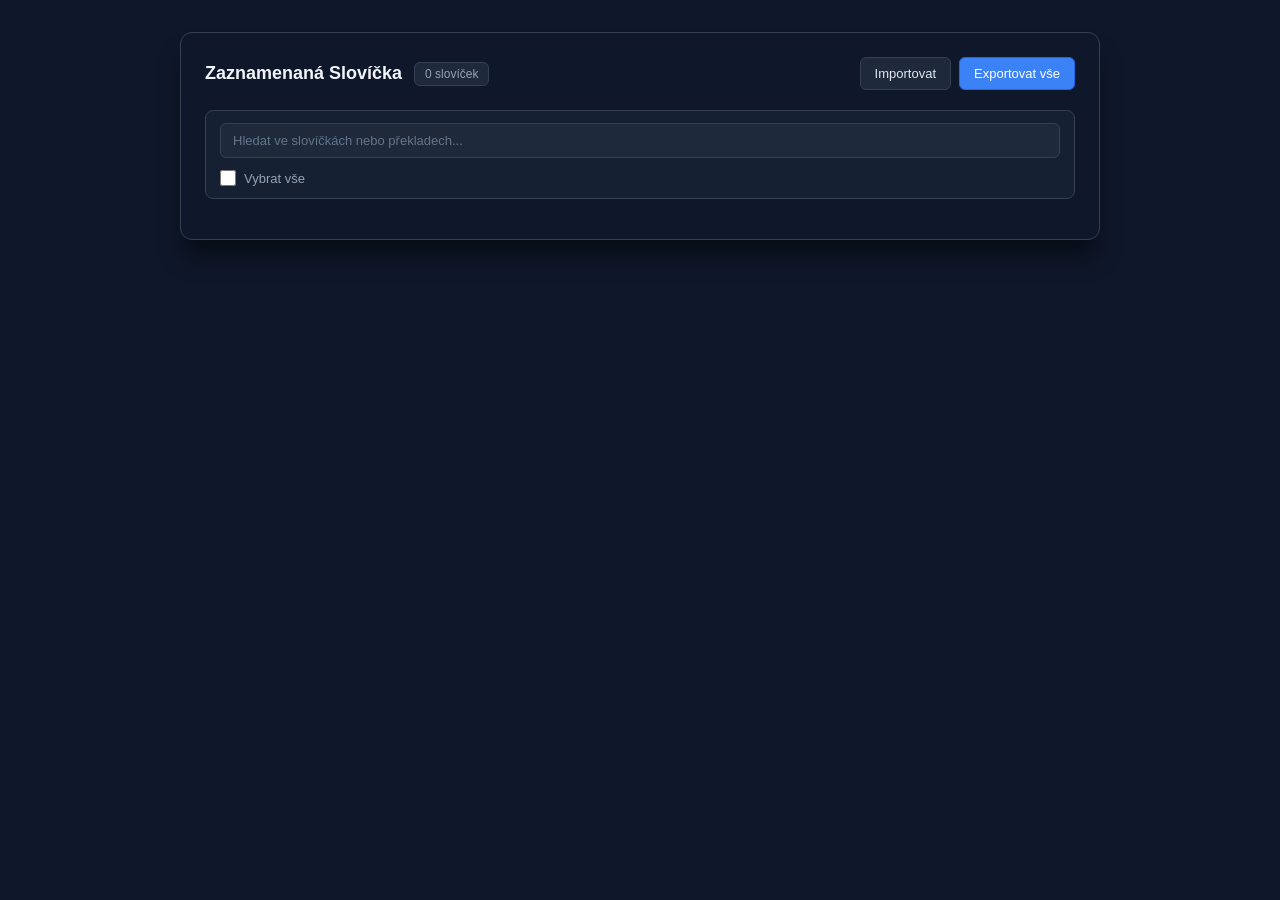
<file: manager/index.html>
<!DOCTYPE html>
<html lang="cs">

<head>
  <meta charset="UTF-8">
  <title>Zaznamenaná Slovíčka</title>
  <link rel="stylesheet" href="styles.css">
</head>

<body>
  <div class="container">
    <div class="header">
      <div class="header-left">
        <h2>Zaznamenaná Slovíčka</h2>
        <span class="count-badge" id="wordCount">0 slovíček</span>
      </div>
      <div class="header-actions">
        <button id="importBtn" class="btn btn-secondary">Importovat</button>
        <button id="exportBtn" class="btn btn-primary">Exportovat vše</button>
      </div>
    </div>

    <div class="toolbar">
      <div class="search-box">
        <input type="text" id="searchInput" placeholder="Hledat ve slovíčkách nebo překladech..." autocomplete="off">
      </div>

      <div class="selection-controls">
        <label class="select-all-label">
          <input type="checkbox" id="selectAllCheckbox">
          <span>Vybrat vše</span>
        </label>
        <div class="bulk-actions" id="bulkActions" style="display: none;">
          <button id="deleteSelectedBtn" class="btn btn-danger btn-sm">Smazat vybrané (<span
              id="selectedCount">0</span>)</button>
          <button id="exportSelectedBtn" class="btn btn-secondary btn-sm">Exportovat vybrané</button>
        </div>
      </div>
    </div>

    <div id="wordsList"></div>
  </div>

  <!-- Import Modal -->
  <div id="importModal" class="modal" style="display: none;">
    <div class="modal-content">
      <div class="modal-header">
        <h2>Importovat slovíčka</h2>
        <button class="close" id="importCloseBtn">&times;</button>
      </div>
      <div class="modal-body">
        <p class="modal-desc">Vložte JSON pole nebo řádky ve formátu <code>slovo = překlad</code>:</p>
        <textarea id="importTextarea" rows="8"
          placeholder='dog = pes&#10;cat = kočka&#10;nebo JSON: [{"word":"dog","translation":"pes"}]'></textarea>

        <div class="file-upload-row">
          <label class="file-upload-btn">
            <span>Nahrát ze souboru (.json)</span>
            <input type="file" id="importFileInput" accept=".json,.txt">
          </label>
        </div>

        <div class="import-mode-options">
          <label><input type="radio" name="importMode" value="merge" checked> Sloučit s existujícími</label>
          <label><input type="radio" name="importMode" value="replace"> Nahradit všechna existující</label>
        </div>
      </div>
      <div class="modal-footer">
        <button id="importCancelBtn" class="btn btn-secondary">Zrušit</button>
        <button id="importSubmitBtn" class="btn btn-primary">Importovat</button>
      </div>
    </div>
  </div>

  <script src="manager.js"></script>
</body>

</html>
</file>
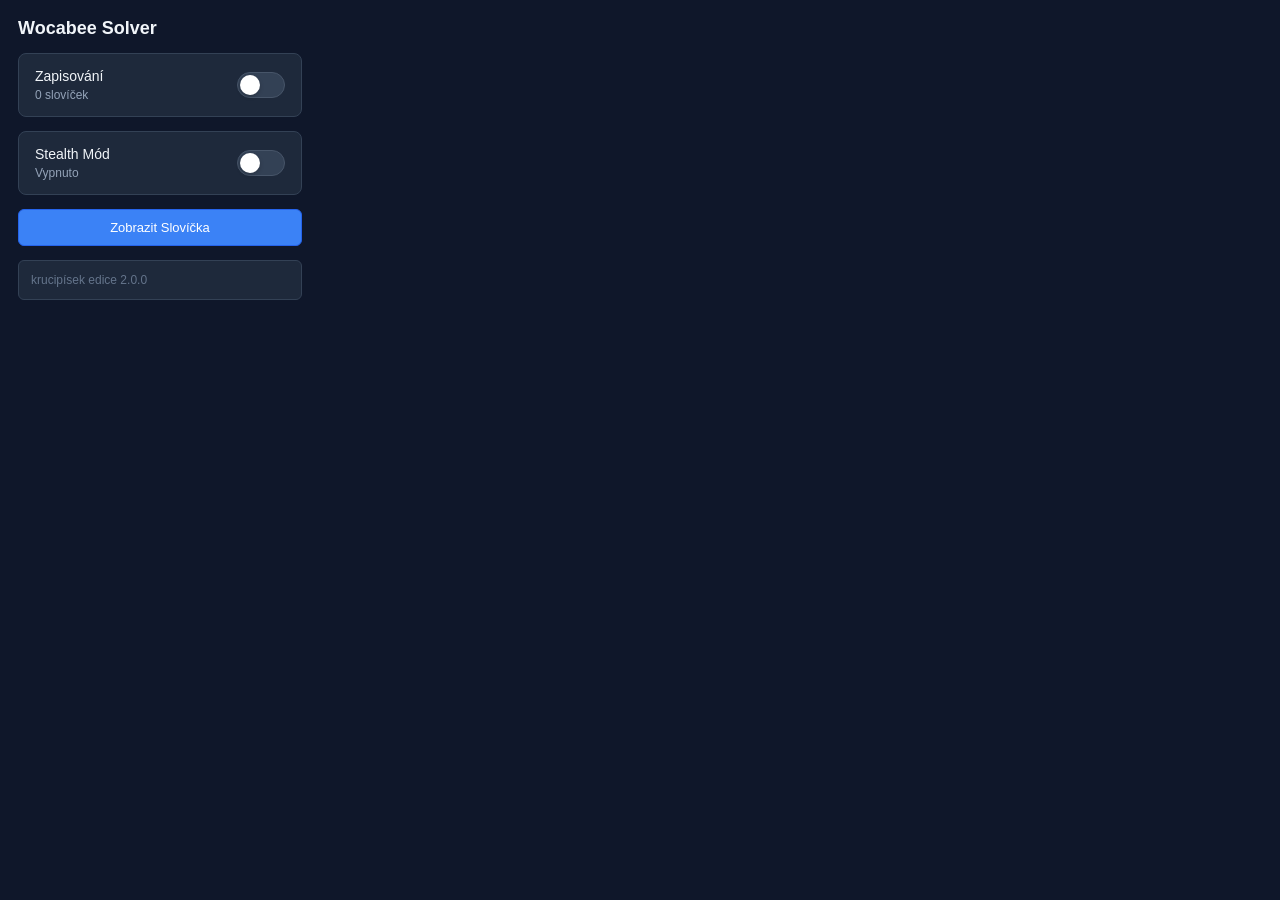
<file: popup/popup.html>
<!DOCTYPE html>
<html>
<head>
  <meta charset="UTF-8">
  <link rel="stylesheet" href="popup.css">
</head>
<body>
  <div class="container">
    <div>
      <h2>Wocabee Solver</h2>
    </div>
    
    <div class="toggle-section">
      <div class="toggle-label">
        <span class="toggle-label-text">Zapisování</span>
        <span class="toggle-label-desc" id="statusText">0 slovíček</span>
      </div>
      <div class="toggle-switch" id="toggleSwitch">
        <div class="toggle-slider"></div>
      </div>
    </div>

    <div class="toggle-section">
      <div class="toggle-label">
        <span class="toggle-label-text">Stealth Mód</span>
        <span class="toggle-label-desc" id="stealthStatusText">Vypnuto</span>
      </div>
      <div class="toggle-switch" id="stealthToggleSwitch">
        <div class="toggle-slider"></div>
      </div>
    </div>
    
    <div class="button-group">
      <button id="viewWordsBtn">Zobrazit Slovíčka</button>
    </div>
    
    <div class="info">
      krucipísek edice 2.0.0
    </div>
  </div>
  <script src="popup.js"></script>
</body>
</html>
</file>
<file: manager/styles.css>
* {
  margin: 0;
  padding: 0;
  box-sizing: border-box;
}

body {
  font-family: -apple-system, BlinkMacSystemFont, 'Segoe UI', Roboto, 'Helvetica Neue', Arial, sans-serif;
  background: #0f172a;
  color: #e2e8f0;
  min-height: 100vh;
  padding: 32px 20px;
}

.container {
  max-width: 920px;
  margin: 0 auto;
  background-color: #0f172a;
  border: 1px solid #334155;
  border-radius: 12px;
  padding: 24px;
  display: flex;
  flex-direction: column;
  gap: 16px;
  box-shadow: 0 20px 25px -5px rgba(0, 0, 0, 0.5);
}

/* Header */
.header {
  display: flex;
  justify-content: space-between;
  align-items: center;
  flex-wrap: wrap;
  gap: 12px;
  padding-bottom: 4px;
}

.header-left {
  display: flex;
  align-items: center;
  gap: 12px;
}

h2 {
  font-size: 18px;
  font-weight: 600;
  color: #f1f5f9;
}

.count-badge {
  font-size: 12px;
  color: #94a3b8;
  background: #1e293b;
  border: 1px solid #334155;
  border-radius: 6px;
  padding: 4px 10px;
}

.header-actions {
  display: flex;
  align-items: center;
  gap: 8px;
}

/* Buttons */
.btn {
  padding: 8px 14px;
  border-radius: 6px;
  cursor: pointer;
  font-size: 13px;
  font-weight: 500;
  transition: all 0.2s ease;
  border: 1px solid transparent;
  outline: none;
  font-family: inherit;
  display: inline-flex;
  align-items: center;
  justify-content: center;
  gap: 6px;
  white-space: nowrap;
}

.btn-primary {
  background: #3b82f6;
  color: white;
  border-color: #2563eb;
}

.btn-primary:hover {
  background: #2563eb;
  border-color: #1d4ed8;
}

.btn-secondary {
  background: #1e293b;
  color: #e2e8f0;
  border-color: #334155;
}

.btn-secondary:hover {
  background: #334155;
  border-color: #475569;
}

.btn-danger {
  background: #ef4444;
  color: white;
  border-color: #dc2626;
}

.btn-danger:hover {
  background: #dc2626;
}

.btn-sm {
  padding: 5px 10px;
  font-size: 12px;
}

/* Toolbar & Multi-select */
.toolbar {
  display: flex;
  flex-direction: column;
  gap: 12px;
  background: #152033;
  border: 1px solid #334155;
  border-radius: 8px;
  padding: 12px 14px;
}

.search-box input {
  width: 100%;
  padding: 9px 12px;
  background: #1e293b;
  border: 1px solid #334155;
  border-radius: 6px;
  color: #f1f5f9;
  font-size: 13px;
  font-family: inherit;
  outline: none;
  transition: border-color 0.2s ease;
}

.search-box input:focus {
  border-color: #3b82f6;
}

.search-box input::placeholder {
  color: #64748b;
}

.selection-controls {
  display: flex;
  justify-content: space-between;
  align-items: center;
  flex-wrap: wrap;
  gap: 10px;
}

.select-all-label {
  display: inline-flex;
  align-items: center;
  gap: 8px;
  font-size: 13px;
  color: #94a3b8;
  cursor: pointer;
  user-select: none;
}

.select-all-label input[type="checkbox"],
.word-checkbox {
  width: 16px;
  height: 16px;
  cursor: pointer;
  accent-color: #3b82f6;
}

.bulk-actions {
  display: flex;
  align-items: center;
  gap: 8px;
}

/* Word Items */
#wordsList {
  display: flex;
  flex-direction: column;
  gap: 8px;
}

.word-item {
  padding: 12px 14px;
  background: #1e293b;
  border: 1px solid #334155;
  border-radius: 6px;
  transition: background 0.15s ease, border-color 0.15s ease;
  display: flex;
  align-items: center;
  gap: 12px;
}

.word-item:hover {
  border-color: #475569;
  background: #243147;
}

.word-item.selected {
  background: #1e3557;
  border-color: #3b82f6;
}

.word-content {
  flex: 1;
  min-width: 0;
}

.word-header-line {
  display: flex;
  justify-content: space-between;
  align-items: baseline;
  gap: 10px;
}

.word-item .word {
  font-weight: 600;
  color: #f1f5f9;
  font-size: 14px;
  word-break: break-word;
}

.word-date {
  color: #64748b;
  font-size: 11.5px;
  white-space: nowrap;
  flex-shrink: 0;
}

.word-item .translation {
  color: #94a3b8;
  font-size: 13px;
  margin-top: 4px;
  word-break: break-word;
}

.delete-btn {
  background: #ef4444;
  color: white;
  border: none;
  border-radius: 4px;
  padding: 5px 10px;
  cursor: pointer;
  font-size: 12px;
  font-weight: 500;
  transition: background 0.15s ease;
  white-space: nowrap;
  flex-shrink: 0;
}

.delete-btn:hover {
  background: #dc2626;
}

/* Empty State */
.empty-state {
  text-align: center;
  padding: 40px 12px;
  color: #64748b;
}

.empty-state-icon {
  font-size: 32px;
  margin-bottom: 8px;
}

/* Modal */
.modal {
  display: none;
  position: fixed;
  z-index: 1000;
  left: 0;
  top: 0;
  width: 100%;
  height: 100%;
  background-color: rgba(0, 0, 0, 0.7);
  backdrop-filter: blur(4px);
  align-items: center;
  justify-content: center;
}

.modal-content {
  background-color: #0f172a;
  padding: 24px;
  border: 1px solid #334155;
  border-radius: 12px;
  width: 90%;
  max-width: 520px;
  max-height: 85vh;
  overflow-y: auto;
  box-shadow: 0 20px 25px -5px rgba(0, 0, 0, 0.5);
  display: flex;
  flex-direction: column;
  gap: 16px;
}

.modal-header {
  display: flex;
  justify-content: space-between;
  align-items: center;
}

.close {
  color: #94a3b8;
  font-size: 22px;
  font-weight: bold;
  cursor: pointer;
  background: transparent;
  border: none;
  padding: 2px 6px;
  border-radius: 4px;
  line-height: 1;
}

.close:hover {
  color: #f1f5f9;
  background: #334155;
}

.modal-body {
  display: flex;
  flex-direction: column;
  gap: 12px;
}

.modal-desc {
  font-size: 13px;
  color: #94a3b8;
  line-height: 1.4;
}

.modal-desc code {
  background: #1e293b;
  color: #60a5fa;
  padding: 2px 6px;
  border-radius: 4px;
  font-size: 12px;
}

.modal-body textarea {
  width: 100%;
  background: #1e293b;
  border: 1px solid #334155;
  border-radius: 6px;
  color: #f1f5f9;
  font-size: 13px;
  font-family: inherit;
  padding: 10px;
  outline: none;
  resize: vertical;
}

.modal-body textarea:focus {
  border-color: #3b82f6;
}

.file-upload-row {
  display: flex;
  align-items: center;
}

.file-upload-btn {
  display: inline-block;
  cursor: pointer;
  font-size: 12.5px;
  color: #38bdf8;
  padding: 6px 10px;
  background: #1e293b;
  border: 1px dashed #334155;
  border-radius: 6px;
  transition: all 0.2s ease;
}

.file-upload-btn:hover {
  background: #334155;
  border-color: #60a5fa;
}

.file-upload-btn input[type="file"] {
  display: none;
}

.import-mode-options {
  display: flex;
  flex-direction: column;
  gap: 6px;
  font-size: 13px;
  color: #94a3b8;
}

.import-mode-options label {
  display: inline-flex;
  align-items: center;
  gap: 8px;
  cursor: pointer;
}

.modal-footer {
  display: flex;
  justify-content: flex-end;
  gap: 8px;
  padding-top: 8px;
}
</file>
<file: popup/popup.css>
* {
  margin: 0;
  padding: 0;
  box-sizing: border-box;
}

body {
  width: 320px;
  font-family: -apple-system, BlinkMacSystemFont, 'Segoe UI', Roboto, 'Helvetica Neue', Arial, sans-serif;
  background: #0f172a;
  color: #e2e8f0;
}

.container {
  display: flex;
  flex-direction: column;
  gap: 14px;
  padding: 18px;
}

h2 {
  font-size: 18px;
  font-weight: 600;
  color: #f1f5f9;
}

.toggle-section {
  background: #1e293b;
  border: 1px solid #334155;
  border-radius: 8px;
  padding: 14px 16px;
  display: flex;
  align-items: center;
  justify-content: space-between;
}

.toggle-label {
  display: flex;
  flex-direction: column;
  gap: 4px;
}

.toggle-label-text {
  font-size: 14px;
  font-weight: 500;
  color: #f1f5f9;
}

.toggle-label-desc {
  font-size: 12px;
  color: #94a3b8;
}

.toggle-switch {
  position: relative;
  width: 48px;
  height: 26px;
  background-color: #334155;
  border-radius: 13px;
  cursor: pointer;
  transition: background-color 0.2s ease;
  border: 1px solid #475569;
  flex-shrink: 0;
}

.toggle-switch.active {
  background-color: #10b981;
  border-color: #059669;
}

.toggle-slider {
  position: absolute;
  top: 2px;
  left: 2px;
  width: 20px;
  height: 20px;
  background-color: white;
  border-radius: 50%;
  transition: left 0.2s ease;
  box-shadow: 0 2px 4px rgba(0, 0, 0, 0.2);
}

.toggle-switch.active .toggle-slider {
  left: 24px;
}

.button-group {
  display: flex;
  gap: 8px;
}

button {
  flex: 1;
  padding: 10px 16px;
  background: #3b82f6;
  color: white;
  border: none;
  border-radius: 6px;
  cursor: pointer;
  font-size: 13px;
  font-weight: 500;
  transition: all 0.2s ease;
  border: 1px solid #2563eb;
}

button:hover:not(:disabled) {
  background: #2563eb;
  border-color: #1d4ed8;
  transform: translateY(-1px);
  box-shadow: 0 4px 12px rgba(59, 130, 246, 0.3);
}

button:disabled {
  opacity: 0.5;
  cursor: not-allowed;
}

.info {
  font-size: 12px;
  color: #64748b;
  line-height: 1.5;
  background: #1e293b;
  border: 1px solid #334155;
  border-radius: 6px;
  padding: 10px 12px;
}
</file>
